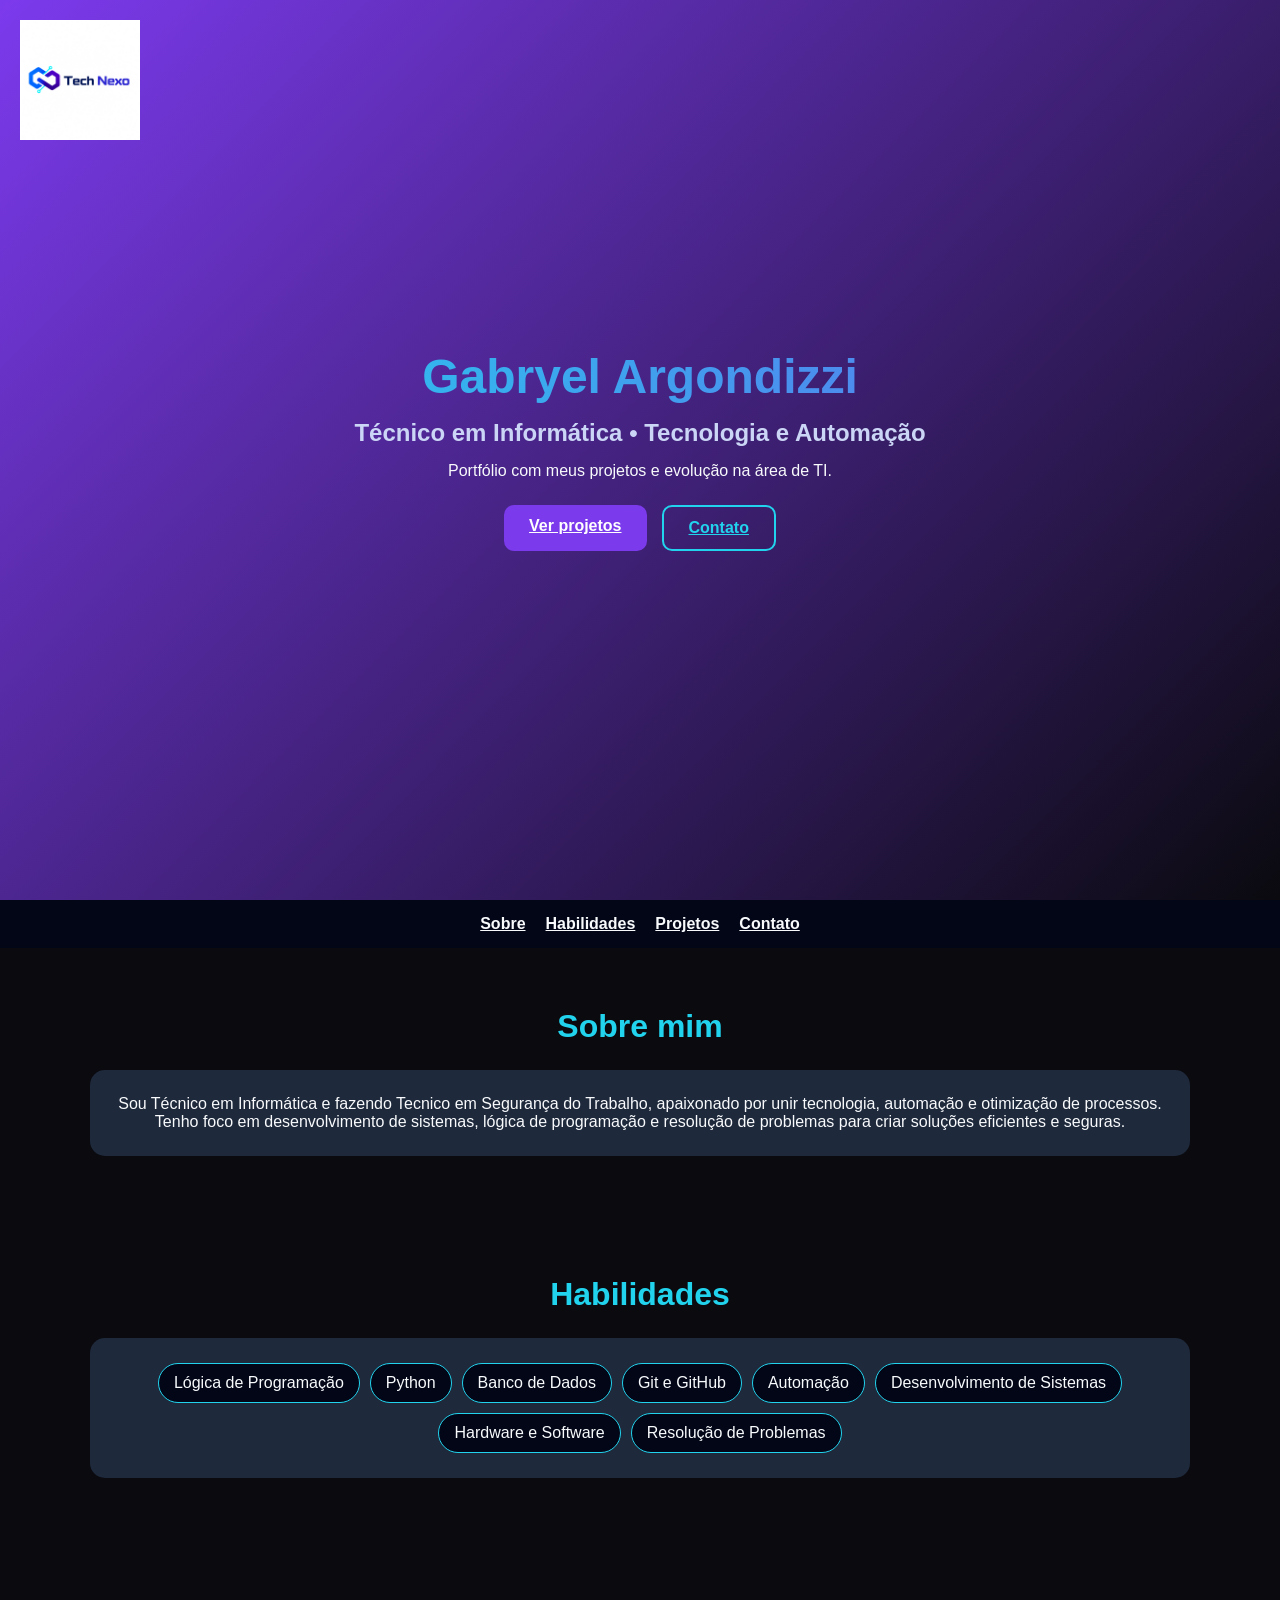
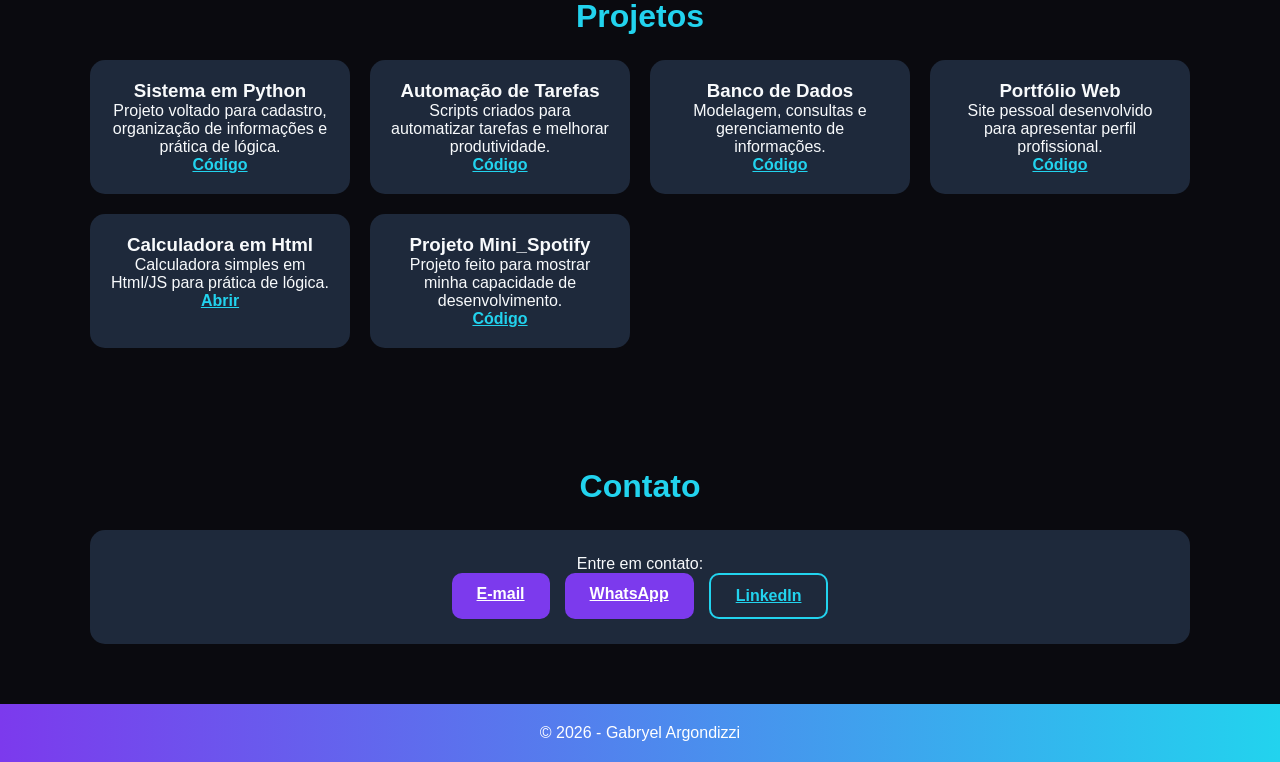
<file: index.html>
<!DOCTYPE html>
<html lang="pt-BR">
<head>
  <meta charset="UTF-8">
  <meta name="viewport" content="width=device-width, initial-scale=1.0">
  <title>Gabryel Argondizzi | Portfólio</title>

  <!-- FAVICON (Ícone no mundinho/aba do navegador) -->
  <link rel="icon" type="image/png" href="Logotipo Tech Nexo.png">

  <link rel="stylesheet" href="style.css">
  <style>
    /* Estilo para fixar a logo no canto superior esquerdo da página */
    .top-left-logo {
      position: absolute;
      top: 20px;
      left: 20px;
      z-index: 100;
    }
    .top-left-logo img {
      width: 120px;
      height: auto;
    }
    header {
      position: relative;
    }
  </style>
</head>
<body>

  <!-- LOGO NO CANTO SUPERIOR ESQUERDO DA PÁGINA -->
  <div class="top-left-logo">
    <img src="Logotipo Tech Nexo.png" alt="Logo Tech Nexo">
  </div>

  <!-- HEADER -->
  <header>
    <div class="container hero">
      <div class="hero-text">
        <h1>Gabryel Argondizzi</h1>
        <h2>Técnico em Informática • Tecnologia e Automação</h2>
        <p>Portfólio com meus projetos e evolução na área de TI.</p>

        <div class="buttons">
          <a href="#projetos" class="btn btn-primary">Ver projetos</a>
          <a href="#contato" class="btn btn-secondary">Contato</a>
        </div>
      </div>
    </div>
  </header>

  <!-- NAV -->
  <nav>
    <div class="container">
      <a href="#sobre">Sobre</a>
      <a href="#habilidades">Habilidades</a>
      <a href="#projetos">Projetos</a>
      <a href="#contato">Contato</a>
    </div>
  </nav>

  <!-- SOBRE -->
  <section id="sobre">
    <div class="container">
      <h2 class="section-title">Sobre mim</h2>
      <div class="card">
        <p>
          Sou Técnico em Informática e fazendo Tecnico em Segurança do Trabalho, apaixonado por unir tecnologia, automação e otimização de processos. Tenho foco em desenvolvimento de sistemas, lógica de programação e resolução de problemas para criar soluções eficientes e seguras.
        </p>
      </div>
    </div>
  </section>

  <!-- HABILIDADES -->
  <section id="habilidades">
    <div class="container">
      <h2 class="section-title">Habilidades</h2>
      <div class="card skills">
        <span>Lógica de Programação</span>
        <span>Python</span>
        <span>Banco de Dados</span>
        <span>Git e GitHub</span>
        <span>Automação</span>
        <span>Desenvolvimento de Sistemas</span>
        <span>Hardware e Software</span>
        <span>Resolução de Problemas</span>
      </div>
    </div>
  </section>

  <!-- PROJETOS -->
  <section id="projetos">
    <div class="container">
      <h2 class="section-title">Projetos</h2>

      <div class="projects-grid">

        <div class="project-card">
          <h3>Sistema em Python</h3>
          <p>Projeto voltado para cadastro, organização de informações e prática de lógica.</p>
          <div class="project-links">
            <a href="sistema-python.html">Código</a>
          </div>
        </div>

        <div class="project-card">
          <h3>Automação de Tarefas</h3>
          <p>Scripts criados para automatizar tarefas e melhorar produtividade.</p>
          <div class="project-links">
            <a href="automacao.html">Código</a>
          </div>
        </div>

        <div class="project-card">
          <h3>Banco de Dados</h3>
          <p>Modelagem, consultas e gerenciamento de informações.</p>
          <div class="project-links">
            <a href="banco-dados.html">Código</a>
          </div>
        </div>

        <div class="project-card">
          <h3>Portfólio Web</h3>
          <p>Site pessoal desenvolvido para apresentar perfil profissional.</p>
          <div class="project-links">
            <a href="#">Código</a>
          </div>
        </div>

        <div class="project-card">
          <h3>Calculadora em Html</h3>
          <p>Calculadora simples em Html/JS para prática de lógica.</p>
          <div class="project-links">
            <a href="calculadora.html">Abrir</a>
          </div>
        </div>

        <div class="project-card">
          <h3>Projeto Mini_Spotify</h3>
          <p>Projeto feito para mostrar minha capacidade de desenvolvimento.</p>
          <div class="project-links">
            <a href="https://hjzqm7ypyw-stack.github.io/spotify-web/" target="_blank" rel="noopener">Código</a>
          </div>
        </div>

      </div>
    </div>
  </section>

  <!-- CONTATO -->
  <section id="contato">
    <div class="container">
      <h2 class="section-title">Contato</h2>
      <div class="card contact-box">
        <p>Entre em contato:</p>
        <div class="contact-links">
          <a class="btn btn-primary" href="mailto:technexo.tec@gmail.com">E-mail</a>
          <a class="btn btn-primary" href="https://wa.me/5534998959010" target="_blank" rel="noopener">WhatsApp</a>
          <a class="btn btn-secondary" href="https://www.linkedin.com/in/gabryel-pontes-07122002g" target="_blank" rel="noopener">LinkedIn</a>
        </div>
      </div>
    </div>
  </section>

  <!-- FOOTER -->
  <footer>
    <p>© 2026 - Gabryel Argondizzi</p>
  </footer>

</body>
</html>
</file>
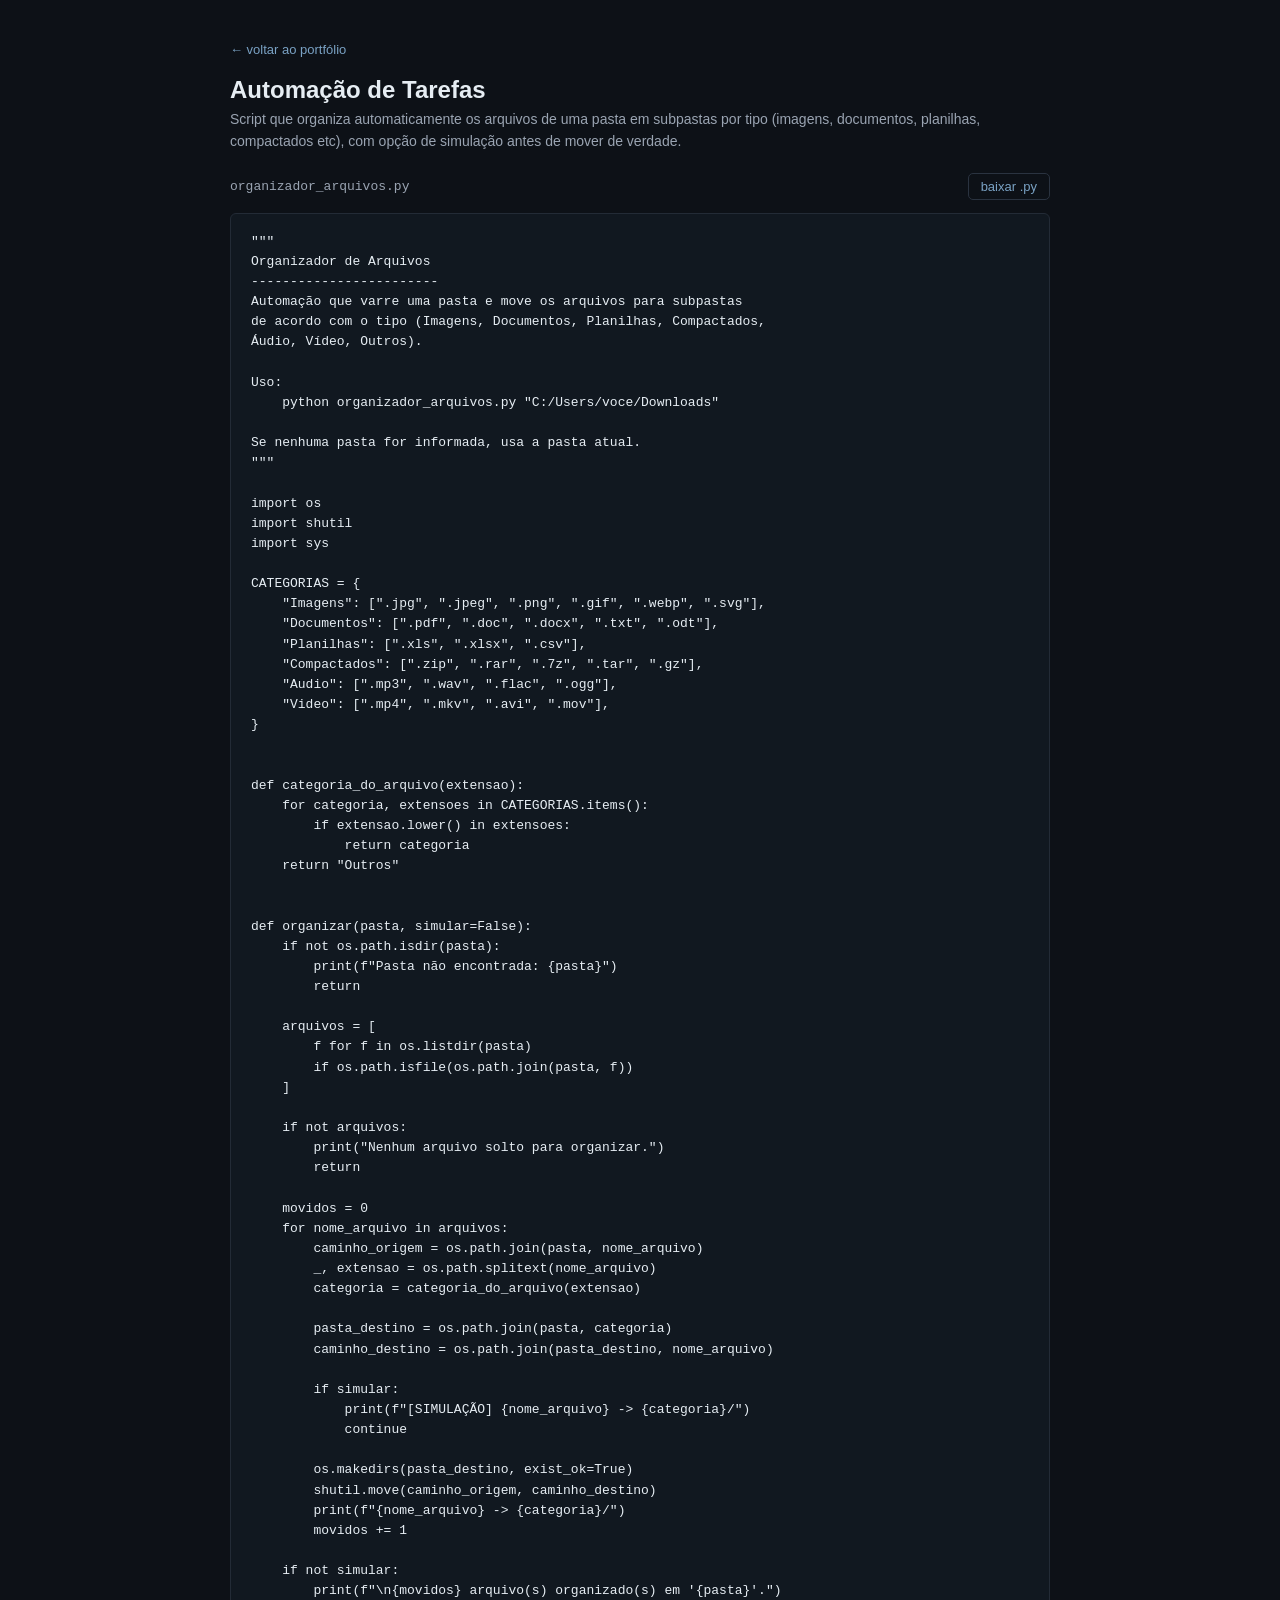
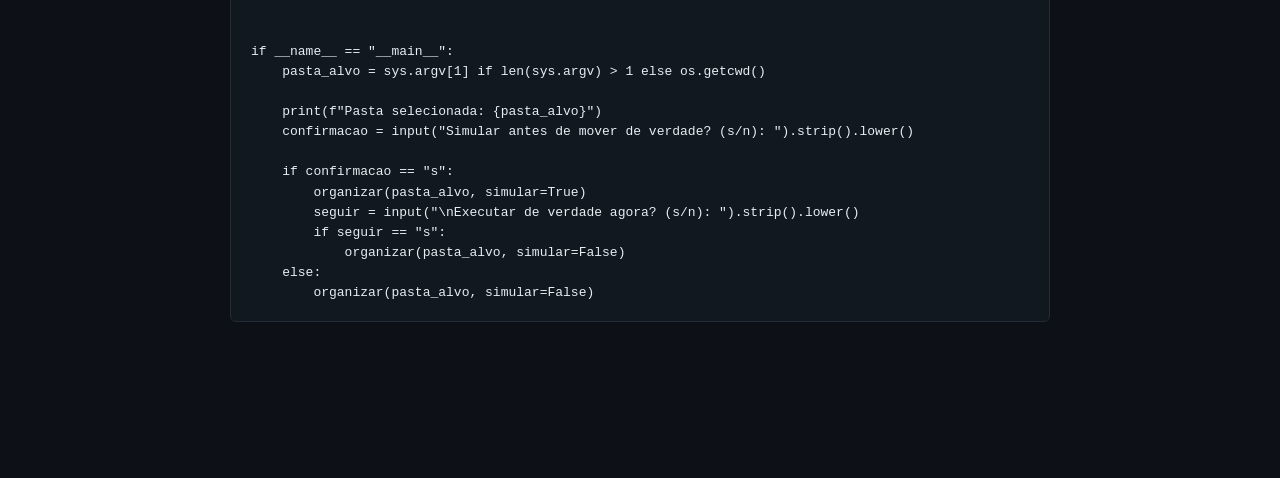
<file: automacao.html>
<!DOCTYPE html>
<html lang="pt-BR">
<head>
<meta charset="UTF-8">
<title>Automação de Tarefas | Gabryel Argondizzi</title>
<meta name="viewport" content="width=device-width, initial-scale=1.0">
<style>
  *{box-sizing:border-box;}
  body{
    margin:0;
    background:#0d1117;
    color:#e6edf3;
    font-family:-apple-system,Segoe UI,Roboto,Arial,sans-serif;
    padding:40px 20px 60px;
  }
  .wrap{
    max-width:820px;
    margin:0 auto;
  }
  a.back{
    color:#7aa2c4;
    text-decoration:none;
    font-size:13px;
  }
  a.back:hover{ color:#e6edf3; }
  h1{
    font-size:24px;
    margin:18px 0 4px;
  }
  p.desc{
    color:#9aa4b2;
    font-size:14px;
    margin:0 0 20px;
    line-height:1.6;
  }
  .toolbar{
    display:flex;
    justify-content:space-between;
    align-items:center;
    margin-bottom:8px;
  }
  .filename{
    font-family:'Courier New',monospace;
    font-size:13px;
    color:#9aa4b2;
  }
  a.download{
    font-size:13px;
    color:#7aa2c4;
    text-decoration:none;
    border:1px solid #2a3340;
    padding:5px 12px;
    border-radius:5px;
  }
  a.download:hover{ background:#161c24; }
  pre{
    background:#111820;
    border:1px solid #232b36;
    border-radius:6px;
    padding:18px 20px;
    overflow-x:auto;
    font-size:13px;
    line-height:1.55;
  }
  code{
    font-family:'Courier New',Consolas,monospace;
    white-space:pre;
  }
</style>
</head>
<body>
<div class="wrap">
  <a class="back" href="index.html">&larr; voltar ao portfólio</a>
  <h1>Automação de Tarefas</h1>
  <p class="desc">Script que organiza automaticamente os arquivos de uma pasta em subpastas por tipo (imagens, documentos, planilhas, compactados etc), com opção de simulação antes de mover de verdade.</p>
  <div class="toolbar">
    <span class="filename">organizador_arquivos.py</span>
    <a class="download" href="organizador_arquivos.py" download>baixar .py</a>
  </div>
  <pre><code>&quot;&quot;&quot;
Organizador de Arquivos
------------------------
Automação que varre uma pasta e move os arquivos para subpastas
de acordo com o tipo (Imagens, Documentos, Planilhas, Compactados,
Áudio, Vídeo, Outros).

Uso:
    python organizador_arquivos.py &quot;C:/Users/voce/Downloads&quot;

Se nenhuma pasta for informada, usa a pasta atual.
&quot;&quot;&quot;

import os
import shutil
import sys

CATEGORIAS = {
    &quot;Imagens&quot;: [&quot;.jpg&quot;, &quot;.jpeg&quot;, &quot;.png&quot;, &quot;.gif&quot;, &quot;.webp&quot;, &quot;.svg&quot;],
    &quot;Documentos&quot;: [&quot;.pdf&quot;, &quot;.doc&quot;, &quot;.docx&quot;, &quot;.txt&quot;, &quot;.odt&quot;],
    &quot;Planilhas&quot;: [&quot;.xls&quot;, &quot;.xlsx&quot;, &quot;.csv&quot;],
    &quot;Compactados&quot;: [&quot;.zip&quot;, &quot;.rar&quot;, &quot;.7z&quot;, &quot;.tar&quot;, &quot;.gz&quot;],
    &quot;Audio&quot;: [&quot;.mp3&quot;, &quot;.wav&quot;, &quot;.flac&quot;, &quot;.ogg&quot;],
    &quot;Video&quot;: [&quot;.mp4&quot;, &quot;.mkv&quot;, &quot;.avi&quot;, &quot;.mov&quot;],
}


def categoria_do_arquivo(extensao):
    for categoria, extensoes in CATEGORIAS.items():
        if extensao.lower() in extensoes:
            return categoria
    return &quot;Outros&quot;


def organizar(pasta, simular=False):
    if not os.path.isdir(pasta):
        print(f&quot;Pasta não encontrada: {pasta}&quot;)
        return

    arquivos = [
        f for f in os.listdir(pasta)
        if os.path.isfile(os.path.join(pasta, f))
    ]

    if not arquivos:
        print(&quot;Nenhum arquivo solto para organizar.&quot;)
        return

    movidos = 0
    for nome_arquivo in arquivos:
        caminho_origem = os.path.join(pasta, nome_arquivo)
        _, extensao = os.path.splitext(nome_arquivo)
        categoria = categoria_do_arquivo(extensao)

        pasta_destino = os.path.join(pasta, categoria)
        caminho_destino = os.path.join(pasta_destino, nome_arquivo)

        if simular:
            print(f&quot;[SIMULAÇÃO] {nome_arquivo} -&gt; {categoria}/&quot;)
            continue

        os.makedirs(pasta_destino, exist_ok=True)
        shutil.move(caminho_origem, caminho_destino)
        print(f&quot;{nome_arquivo} -&gt; {categoria}/&quot;)
        movidos += 1

    if not simular:
        print(f&quot;\n{movidos} arquivo(s) organizado(s) em &#x27;{pasta}&#x27;.&quot;)


if __name__ == &quot;__main__&quot;:
    pasta_alvo = sys.argv[1] if len(sys.argv) &gt; 1 else os.getcwd()

    print(f&quot;Pasta selecionada: {pasta_alvo}&quot;)
    confirmacao = input(&quot;Simular antes de mover de verdade? (s/n): &quot;).strip().lower()

    if confirmacao == &quot;s&quot;:
        organizar(pasta_alvo, simular=True)
        seguir = input(&quot;\nExecutar de verdade agora? (s/n): &quot;).strip().lower()
        if seguir == &quot;s&quot;:
            organizar(pasta_alvo, simular=False)
    else:
        organizar(pasta_alvo, simular=False)
</code></pre>
</div>
</body>
</html>
</file>
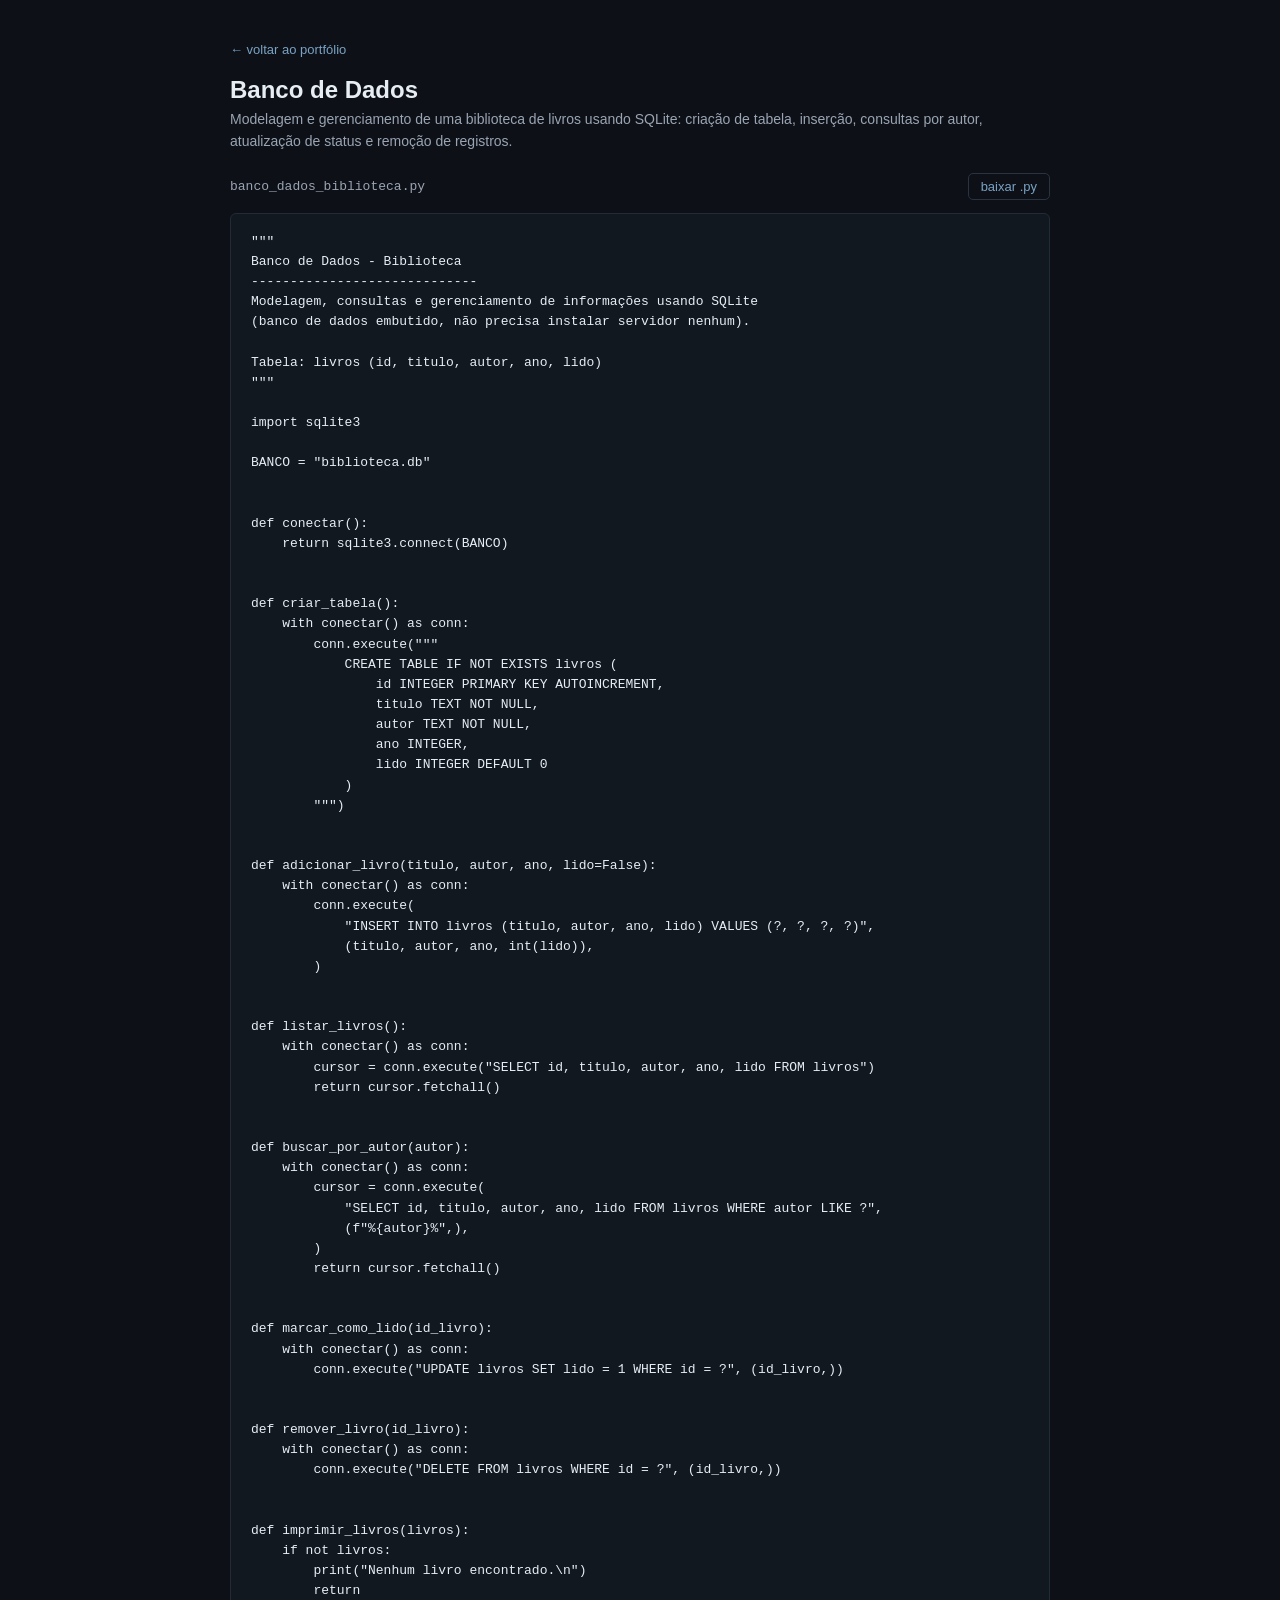
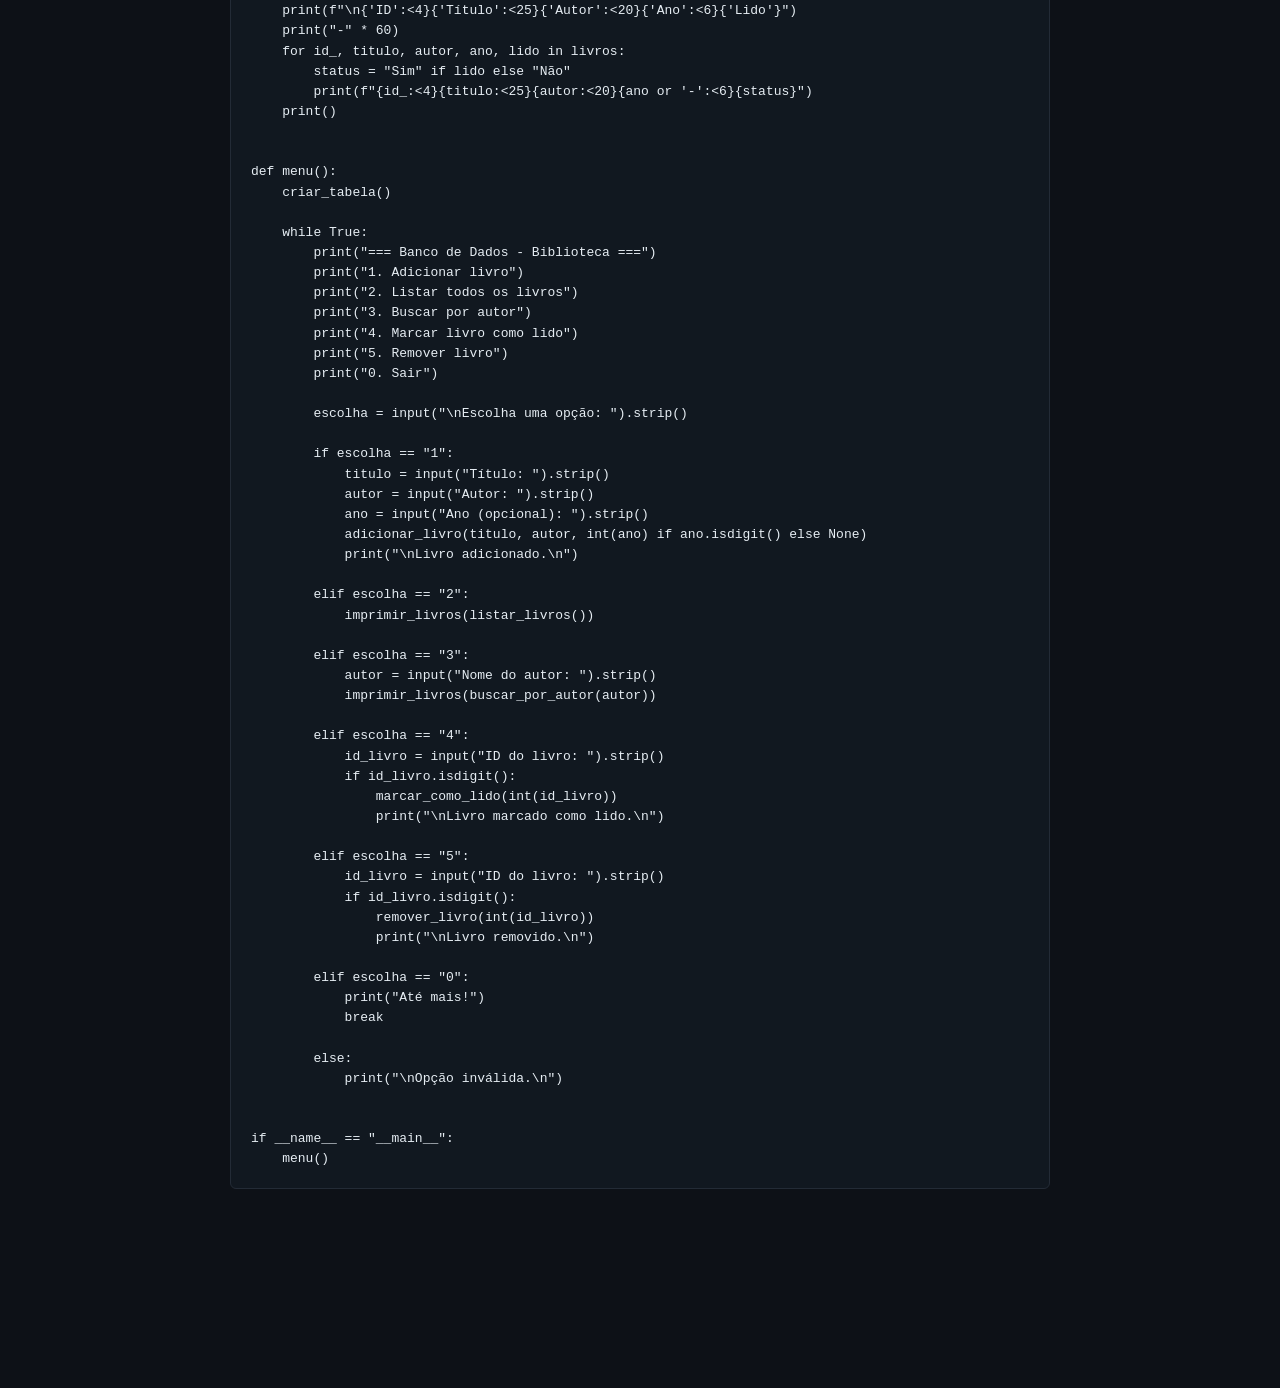
<file: banco-dados.html>
<!DOCTYPE html>
<html lang="pt-BR">
<head>
<meta charset="UTF-8">
<title>Banco de Dados | Gabryel Argondizzi</title>
<meta name="viewport" content="width=device-width, initial-scale=1.0">
<style>
  *{box-sizing:border-box;}
  body{
    margin:0;
    background:#0d1117;
    color:#e6edf3;
    font-family:-apple-system,Segoe UI,Roboto,Arial,sans-serif;
    padding:40px 20px 60px;
  }
  .wrap{
    max-width:820px;
    margin:0 auto;
  }
  a.back{
    color:#7aa2c4;
    text-decoration:none;
    font-size:13px;
  }
  a.back:hover{ color:#e6edf3; }
  h1{
    font-size:24px;
    margin:18px 0 4px;
  }
  p.desc{
    color:#9aa4b2;
    font-size:14px;
    margin:0 0 20px;
    line-height:1.6;
  }
  .toolbar{
    display:flex;
    justify-content:space-between;
    align-items:center;
    margin-bottom:8px;
  }
  .filename{
    font-family:'Courier New',monospace;
    font-size:13px;
    color:#9aa4b2;
  }
  a.download{
    font-size:13px;
    color:#7aa2c4;
    text-decoration:none;
    border:1px solid #2a3340;
    padding:5px 12px;
    border-radius:5px;
  }
  a.download:hover{ background:#161c24; }
  pre{
    background:#111820;
    border:1px solid #232b36;
    border-radius:6px;
    padding:18px 20px;
    overflow-x:auto;
    font-size:13px;
    line-height:1.55;
  }
  code{
    font-family:'Courier New',Consolas,monospace;
    white-space:pre;
  }
</style>
</head>
<body>
<div class="wrap">
  <a class="back" href="index.html">&larr; voltar ao portfólio</a>
  <h1>Banco de Dados</h1>
  <p class="desc">Modelagem e gerenciamento de uma biblioteca de livros usando SQLite: criação de tabela, inserção, consultas por autor, atualização de status e remoção de registros.</p>
  <div class="toolbar">
    <span class="filename">banco_dados_biblioteca.py</span>
    <a class="download" href="banco_dados_biblioteca.py" download>baixar .py</a>
  </div>
  <pre><code>&quot;&quot;&quot;
Banco de Dados - Biblioteca
-----------------------------
Modelagem, consultas e gerenciamento de informações usando SQLite
(banco de dados embutido, não precisa instalar servidor nenhum).

Tabela: livros (id, titulo, autor, ano, lido)
&quot;&quot;&quot;

import sqlite3

BANCO = &quot;biblioteca.db&quot;


def conectar():
    return sqlite3.connect(BANCO)


def criar_tabela():
    with conectar() as conn:
        conn.execute(&quot;&quot;&quot;
            CREATE TABLE IF NOT EXISTS livros (
                id INTEGER PRIMARY KEY AUTOINCREMENT,
                titulo TEXT NOT NULL,
                autor TEXT NOT NULL,
                ano INTEGER,
                lido INTEGER DEFAULT 0
            )
        &quot;&quot;&quot;)


def adicionar_livro(titulo, autor, ano, lido=False):
    with conectar() as conn:
        conn.execute(
            &quot;INSERT INTO livros (titulo, autor, ano, lido) VALUES (?, ?, ?, ?)&quot;,
            (titulo, autor, ano, int(lido)),
        )


def listar_livros():
    with conectar() as conn:
        cursor = conn.execute(&quot;SELECT id, titulo, autor, ano, lido FROM livros&quot;)
        return cursor.fetchall()


def buscar_por_autor(autor):
    with conectar() as conn:
        cursor = conn.execute(
            &quot;SELECT id, titulo, autor, ano, lido FROM livros WHERE autor LIKE ?&quot;,
            (f&quot;%{autor}%&quot;,),
        )
        return cursor.fetchall()


def marcar_como_lido(id_livro):
    with conectar() as conn:
        conn.execute(&quot;UPDATE livros SET lido = 1 WHERE id = ?&quot;, (id_livro,))


def remover_livro(id_livro):
    with conectar() as conn:
        conn.execute(&quot;DELETE FROM livros WHERE id = ?&quot;, (id_livro,))


def imprimir_livros(livros):
    if not livros:
        print(&quot;Nenhum livro encontrado.\n&quot;)
        return
    print(f&quot;\n{&#x27;ID&#x27;:&lt;4}{&#x27;Título&#x27;:&lt;25}{&#x27;Autor&#x27;:&lt;20}{&#x27;Ano&#x27;:&lt;6}{&#x27;Lido&#x27;}&quot;)
    print(&quot;-&quot; * 60)
    for id_, titulo, autor, ano, lido in livros:
        status = &quot;Sim&quot; if lido else &quot;Não&quot;
        print(f&quot;{id_:&lt;4}{titulo:&lt;25}{autor:&lt;20}{ano or &#x27;-&#x27;:&lt;6}{status}&quot;)
    print()


def menu():
    criar_tabela()

    while True:
        print(&quot;=== Banco de Dados - Biblioteca ===&quot;)
        print(&quot;1. Adicionar livro&quot;)
        print(&quot;2. Listar todos os livros&quot;)
        print(&quot;3. Buscar por autor&quot;)
        print(&quot;4. Marcar livro como lido&quot;)
        print(&quot;5. Remover livro&quot;)
        print(&quot;0. Sair&quot;)

        escolha = input(&quot;\nEscolha uma opção: &quot;).strip()

        if escolha == &quot;1&quot;:
            titulo = input(&quot;Título: &quot;).strip()
            autor = input(&quot;Autor: &quot;).strip()
            ano = input(&quot;Ano (opcional): &quot;).strip()
            adicionar_livro(titulo, autor, int(ano) if ano.isdigit() else None)
            print(&quot;\nLivro adicionado.\n&quot;)

        elif escolha == &quot;2&quot;:
            imprimir_livros(listar_livros())

        elif escolha == &quot;3&quot;:
            autor = input(&quot;Nome do autor: &quot;).strip()
            imprimir_livros(buscar_por_autor(autor))

        elif escolha == &quot;4&quot;:
            id_livro = input(&quot;ID do livro: &quot;).strip()
            if id_livro.isdigit():
                marcar_como_lido(int(id_livro))
                print(&quot;\nLivro marcado como lido.\n&quot;)

        elif escolha == &quot;5&quot;:
            id_livro = input(&quot;ID do livro: &quot;).strip()
            if id_livro.isdigit():
                remover_livro(int(id_livro))
                print(&quot;\nLivro removido.\n&quot;)

        elif escolha == &quot;0&quot;:
            print(&quot;Até mais!&quot;)
            break

        else:
            print(&quot;\nOpção inválida.\n&quot;)


if __name__ == &quot;__main__&quot;:
    menu()
</code></pre>
</div>
</body>
</html>
</file>
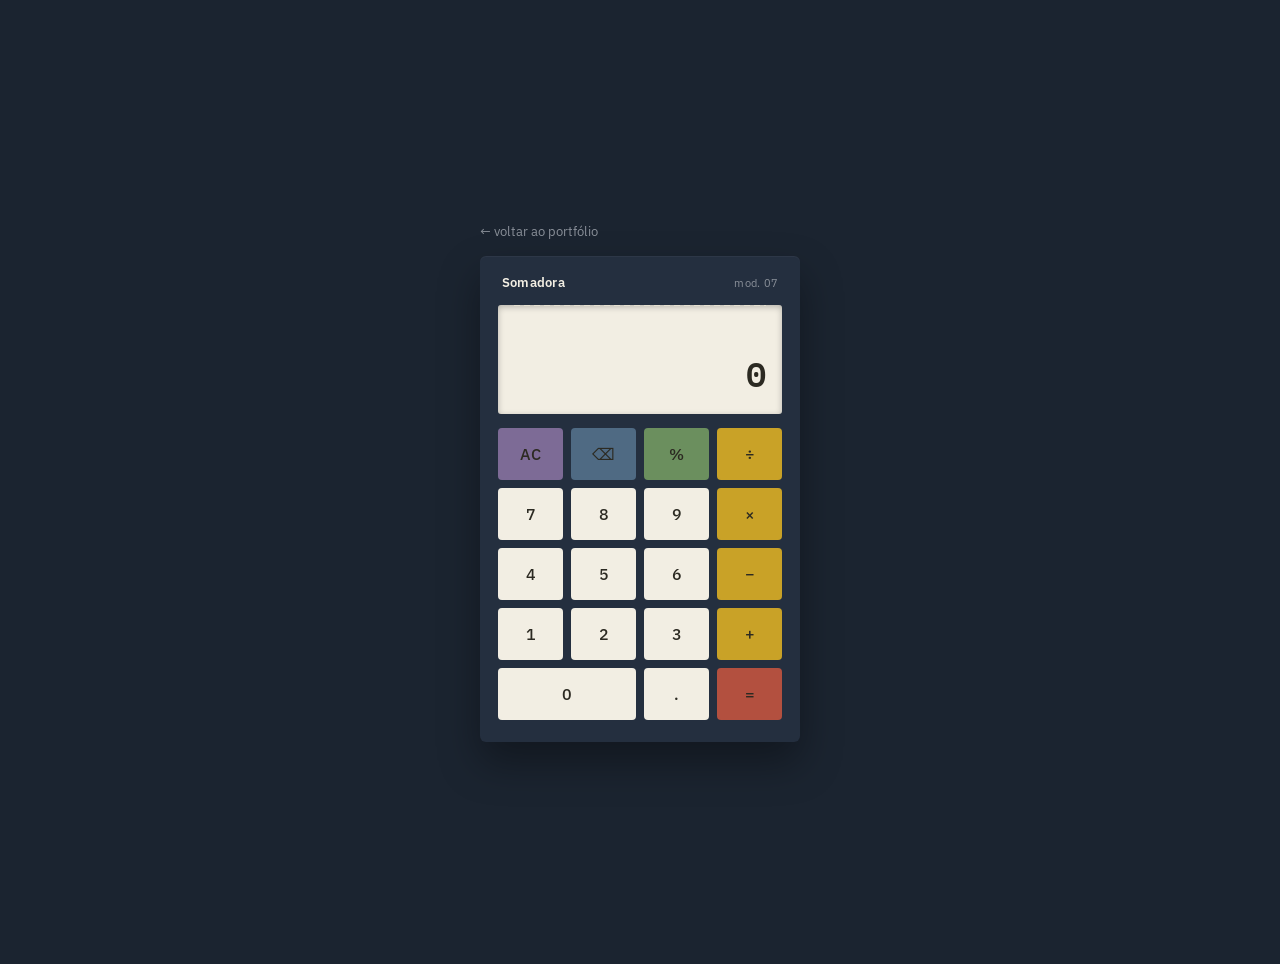
<file: calculadora.html>
<!DOCTYPE html>
<html lang="pt-BR">
<head>
<meta charset="UTF-8">
<title>Calculadora | Gabryel Argondizzi</title>
<meta name="viewport" content="width=device-width, initial-scale=1.0">
<link rel="preconnect" href="https://fonts.googleapis.com">
<link href="https://fonts.googleapis.com/css2?family=IBM+Plex+Mono:wght@400;500;600&family=IBM+Plex+Sans:wght@500;600&display=swap" rel="stylesheet">
<style>
  :root{
    --ink:#1b2430;
    --ink-2:#242f3f;
    --paper:#f2eee3;
    --paper-dim:#e4dfcf;
    --ochre:#c9a227;
    --ochre-dark:#8f7118;
    --rust:#b3503f;
    --rust-dark:#7d3527;
    --slate:#4f6a83;
    --sage:#6b8f5e;
    --plum:#7d6b96;
    --text-on-paper:#2c2a22;
    --text-dim:#8a9099;
  }
  *{box-sizing:border-box;}
  html,body{
    margin:0;
    min-height:100vh;
    background:var(--ink);
    display:flex;
    flex-direction:column;
    align-items:center;
    justify-content:center;
    font-family:'IBM Plex Sans',sans-serif;
    padding:32px 16px;
  }
  .back{
    color:var(--text-dim);
    text-decoration:none;
    font-size:13px;
    margin-bottom:16px;
    width:320px;
    display:block;
  }
  .back:hover{ color:var(--paper); }
  .machine{
    width:320px;
    background:var(--ink-2);
    border-radius:6px;
    padding:18px 18px 22px;
    box-shadow: 0 1px 0 rgba(255,255,255,0.04) inset, 0 20px 40px rgba(0,0,0,0.35);
  }
  .brand{
    display:flex;
    justify-content:space-between;
    align-items:baseline;
    padding:0 4px 14px;
    color:var(--text-dim);
    font-size:11px;
    letter-spacing:0.02em;
  }
  .brand b{
    color:var(--paper);
    font-weight:600;
    font-size:13px;
  }
  .tape{
    background:var(--paper);
    border-radius:3px;
    padding:16px 16px 14px;
    position:relative;
    box-shadow: 0 2px 6px rgba(0,0,0,0.25) inset;
  }
  .tape::before{
    content:"";
    position:absolute;
    top:0; left:16px; right:16px;
    height:1px;
    background: repeating-linear-gradient(90deg, var(--paper-dim) 0 6px, transparent 6px 10px);
  }
  .history{
    font-family:'IBM Plex Mono',monospace;
    font-size:12.5px;
    color:#8f8a76;
    min-height:20px;
    text-align:right;
    letter-spacing:0.01em;
    white-space:nowrap;
    overflow:hidden;
    text-overflow:ellipsis;
  }
  .current{
    font-family:'IBM Plex Mono',monospace;
    font-weight:600;
    font-size:34px;
    color:var(--text-on-paper);
    text-align:right;
    margin-top:6px;
    white-space:nowrap;
    overflow:hidden;
    text-overflow:clip;
    direction:rtl;
  }
  .keys{
    margin-top:14px;
    display:grid;
    grid-template-columns:repeat(4,1fr);
    gap:8px;
  }
  button.key{
    border:none;
    font-family:'IBM Plex Sans',sans-serif;
    font-weight:500;
    font-size:16px;
    height:52px;
    border-radius:4px;
    cursor:pointer;
    transition:transform 0.06s ease;
    color:var(--text-on-paper);
  }
  button.key:active{
    transform:scale(0.94);
  }
  .num{
    background:var(--paper);
  }
  .num:hover{ background:#fbf8f0; }
  .op{
    background:var(--ochre);
    color:#3a2e07;
    border-radius:50%;
    font-size:17px;
  }
  .op:hover{ background:#d6ac2c; }
  .fn{
    background:transparent;
    color:var(--text-dim);
    font-size:14px;
    border:1px solid #3a4552;
  }
  .fn:hover{ color:var(--paper); border-color:#57657a; }
  .erase{
    background:var(--slate);
    color:#e8eff5;
    border:none;
    font-size:15px;
  }
  .erase:hover{ background:#5d7c99; }
  .percent{
    background:var(--sage);
    color:#eef4e9;
    border:none;
  }
  .percent:hover{ background:#7c9d6d; }
  .clear{
    background:var(--plum);
    color:#f1eef6;
    border:none;
  }
  .clear:hover{ background:#8c78ab; }
  .zero{
    grid-column:span 2;
  }
  .eq{
    background:var(--rust);
    color:#fbe9e4;
  }
  .eq:hover{ background:#c25a47; }
</style>
</head>
<body>

<a class="back" href="index.html">&larr; voltar ao portfólio</a>

<div class="machine">
  <div class="brand"><b>Somadora</b><span>mod. 07</span></div>
  <div class="tape">
    <div class="history" id="history">&nbsp;</div>
    <div class="current" id="display">0</div>
  </div>
  <div class="keys">
    <button class="key fn clear" data-action="clear">AC</button>
    <button class="key fn erase" data-action="back">⌫</button>
    <button class="key fn percent" data-action="percent">%</button>
    <button class="key op" data-op="÷">÷</button>

    <button class="key num" data-num="7">7</button>
    <button class="key num" data-num="8">8</button>
    <button class="key num" data-num="9">9</button>
    <button class="key op" data-op="×">×</button>

    <button class="key num" data-num="4">4</button>
    <button class="key num" data-num="5">5</button>
    <button class="key num" data-num="6">6</button>
    <button class="key op" data-op="−">−</button>

    <button class="key num" data-num="1">1</button>
    <button class="key num" data-num="2">2</button>
    <button class="key num" data-num="3">3</button>
    <button class="key op" data-op="+">+</button>

    <button class="key num zero" data-num="0">0</button>
    <button class="key num" data-num=".">.</button>
    <button class="key eq" data-action="equals">=</button>
  </div>
</div>

<script>
  const displayEl = document.getElementById('display');
  const historyEl = document.getElementById('history');

  let current = '0';
  let previous = null;
  let operator = null;
  let startNew = false;

  function fmt(n){
    if (!isFinite(n)) return 'erro';
    let s = n.toString();
    if (s.length > 12) s = parseFloat(n.toPrecision(10)).toString();
    return s;
  }

  function render(){
    displayEl.textContent = current;
    historyEl.textContent = previous !== null && operator
      ? `${fmt(previous)} ${operator}`
      : '\u00a0';
  }

  function inputNum(d){
    if (startNew){
      current = d === '.' ? '0.' : d;
      startNew = false;
      render();
      return;
    }
    if (d === '.' && current.includes('.')) return;
    if (current === '0' && d !== '.') current = d;
    else current += d;
    render();
  }

  function backspace(){
    if (startNew) return;
    current = current.length > 1 ? current.slice(0,-1) : '0';
    render();
  }

  function clearAll(){
    current = '0';
    previous = null;
    operator = null;
    startNew = false;
    render();
  }

  function percent(){
    current = fmt(parseFloat(current) / 100);
    render();
  }

  function compute(a,b,op){
    switch(op){
      case '+': return a+b;
      case '−': return a-b;
      case '×': return a*b;
      case '÷': return b === 0 ? Infinity : a/b;
    }
  }

  function setOperator(op){
    if (operator && !startNew){
      previous = compute(previous, parseFloat(current), operator);
      current = fmt(previous);
    } else {
      previous = parseFloat(current);
    }
    operator = op;
    startNew = true;
    render();
  }

  function equals(){
    if (operator === null) return;
    const result = compute(previous, parseFloat(current), operator);
    historyEl.textContent = `${fmt(previous)} ${operator} ${current} =`;
    current = fmt(result);
    previous = null;
    operator = null;
    startNew = true;
    displayEl.textContent = current;
  }

  document.querySelectorAll('[data-num]').forEach(btn=>{
    btn.addEventListener('click', ()=> inputNum(btn.dataset.num));
  });
  document.querySelectorAll('[data-op]').forEach(btn=>{
    btn.addEventListener('click', ()=> setOperator(btn.dataset.op));
  });
  document.querySelector('[data-action="clear"]').addEventListener('click', clearAll);
  document.querySelector('[data-action="back"]').addEventListener('click', backspace);
  document.querySelector('[data-action="percent"]').addEventListener('click', percent);
  document.querySelector('[data-action="equals"]').addEventListener('click', equals);

  window.addEventListener('keydown', (e)=>{
    if (e.key >= '0' && e.key <= '9') inputNum(e.key);
    else if (e.key === '.') inputNum('.');
    else if (e.key === '+') setOperator('+');
    else if (e.key === '-') setOperator('−');
    else if (e.key === '*') setOperator('×');
    else if (e.key === '/') { e.preventDefault(); setOperator('÷'); }
    else if (e.key === 'Enter' || e.key === '=') equals();
    else if (e.key === 'Backspace') backspace();
    else if (e.key === 'Escape') clearAll();
    else if (e.key === '%') percent();
  });

  render();
</script>

</body>
</html>
</file>
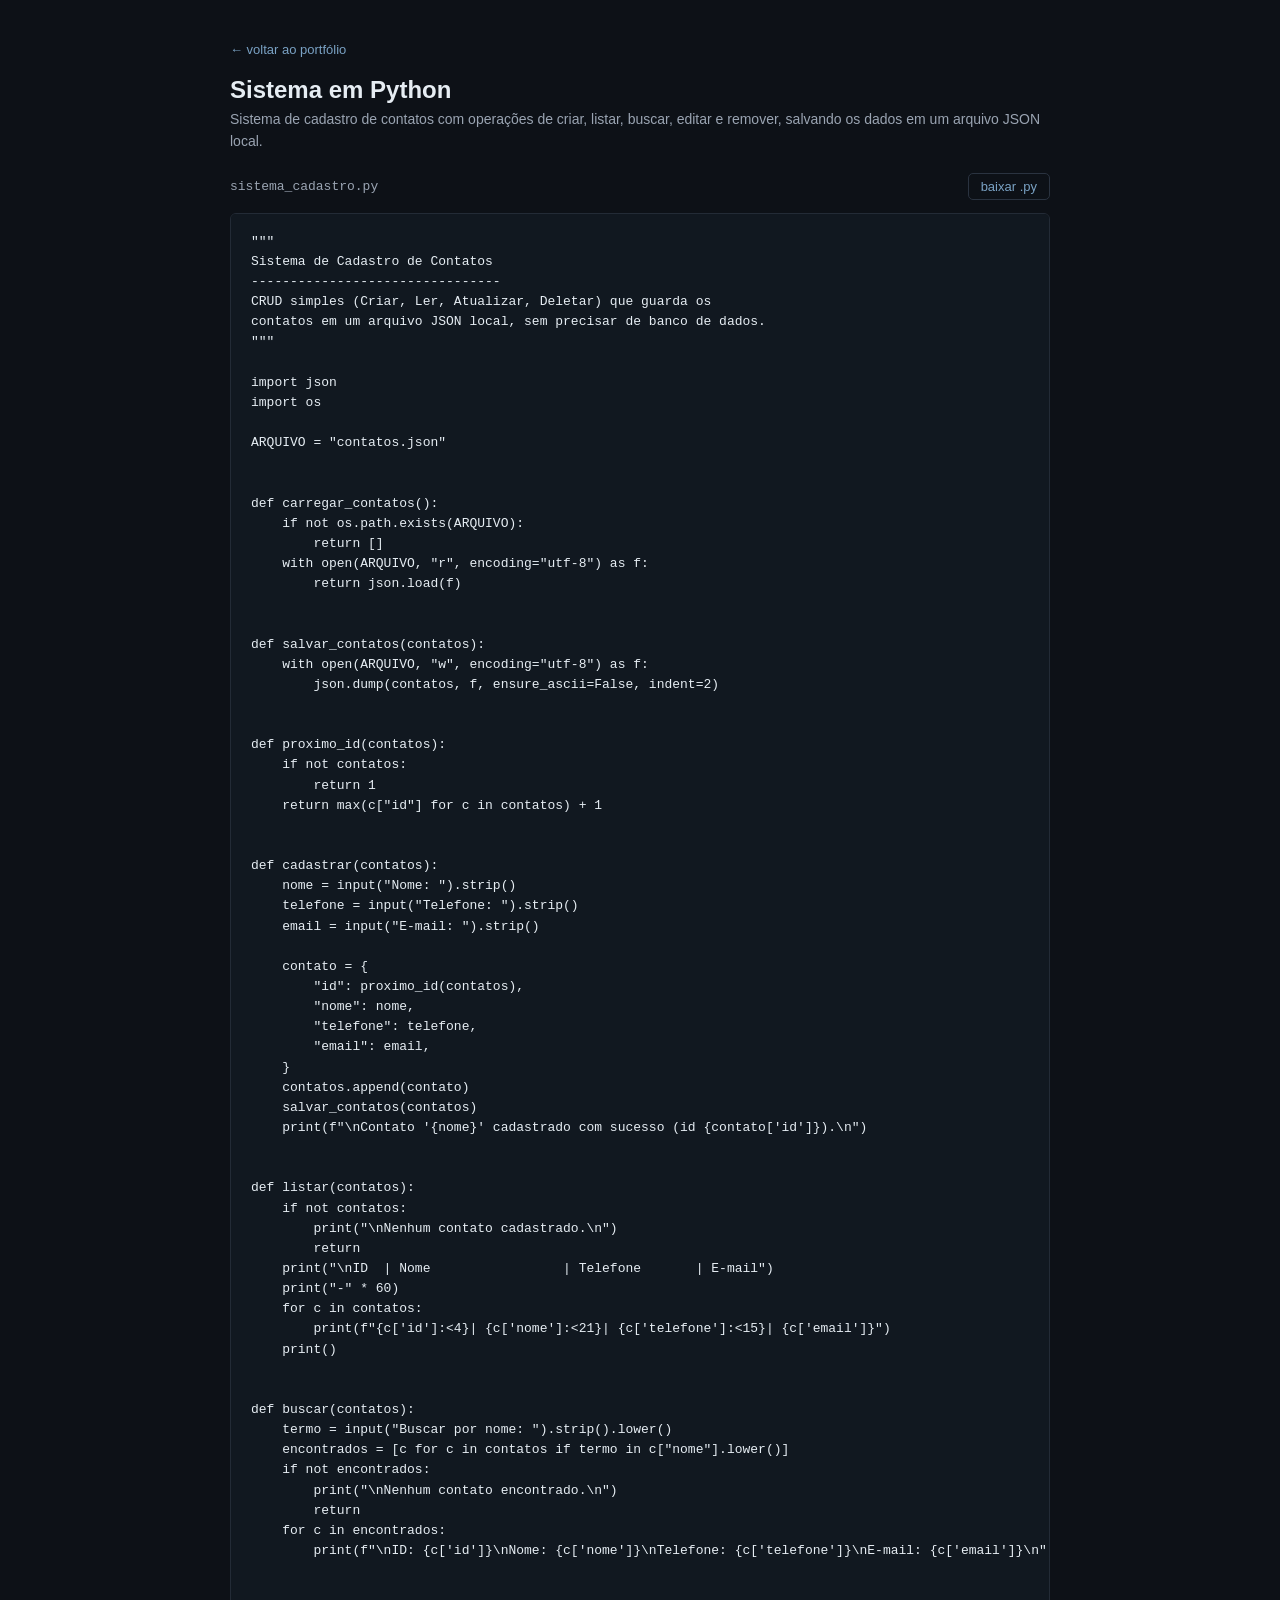
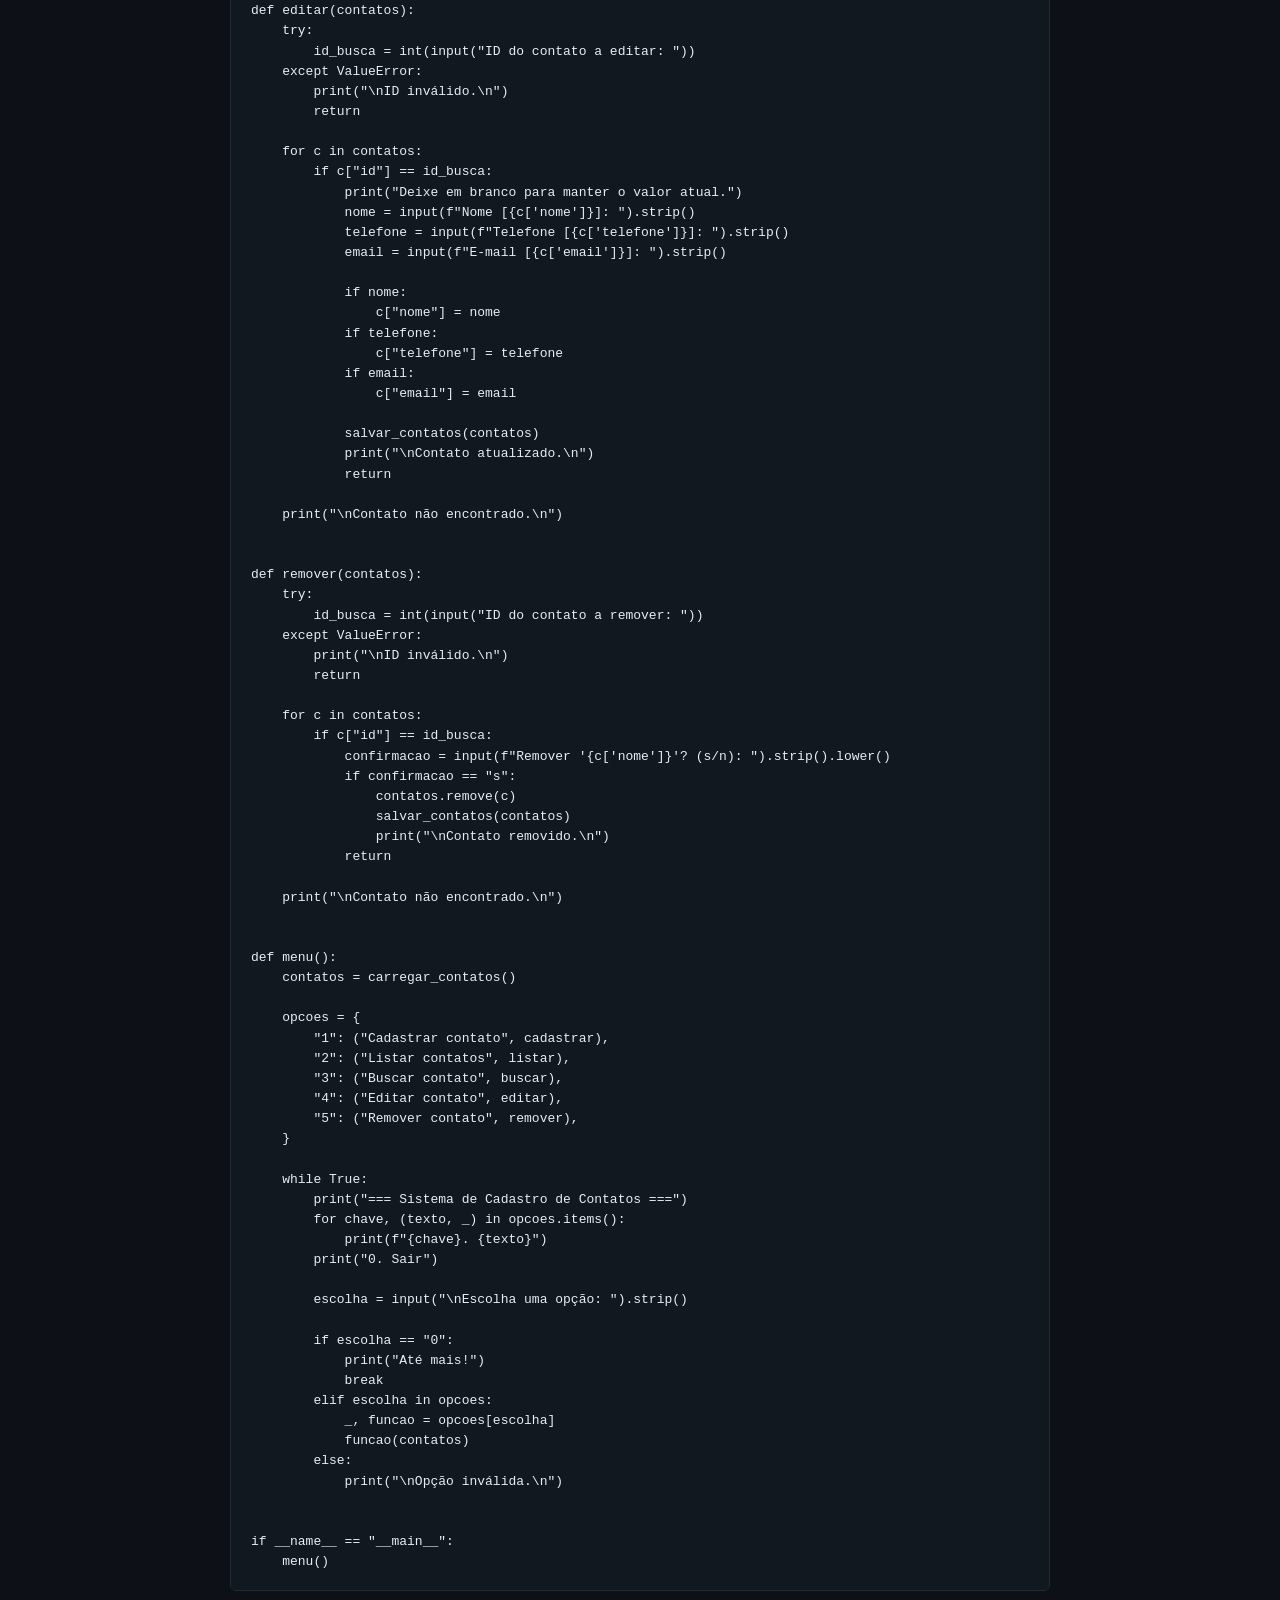
<file: sistema-python.html>
<!DOCTYPE html>
<html lang="pt-BR">
<head>
<meta charset="UTF-8">
<title>Sistema em Python | Gabryel Argondizzi</title>
<meta name="viewport" content="width=device-width, initial-scale=1.0">
<style>
  *{box-sizing:border-box;}
  body{
    margin:0;
    background:#0d1117;
    color:#e6edf3;
    font-family:-apple-system,Segoe UI,Roboto,Arial,sans-serif;
    padding:40px 20px 60px;
  }
  .wrap{
    max-width:820px;
    margin:0 auto;
  }
  a.back{
    color:#7aa2c4;
    text-decoration:none;
    font-size:13px;
  }
  a.back:hover{ color:#e6edf3; }
  h1{
    font-size:24px;
    margin:18px 0 4px;
  }
  p.desc{
    color:#9aa4b2;
    font-size:14px;
    margin:0 0 20px;
    line-height:1.6;
  }
  .toolbar{
    display:flex;
    justify-content:space-between;
    align-items:center;
    margin-bottom:8px;
  }
  .filename{
    font-family:'Courier New',monospace;
    font-size:13px;
    color:#9aa4b2;
  }
  a.download{
    font-size:13px;
    color:#7aa2c4;
    text-decoration:none;
    border:1px solid #2a3340;
    padding:5px 12px;
    border-radius:5px;
  }
  a.download:hover{ background:#161c24; }
  pre{
    background:#111820;
    border:1px solid #232b36;
    border-radius:6px;
    padding:18px 20px;
    overflow-x:auto;
    font-size:13px;
    line-height:1.55;
  }
  code{
    font-family:'Courier New',Consolas,monospace;
    white-space:pre;
  }
</style>
</head>
<body>
<div class="wrap">
  <a class="back" href="index.html">&larr; voltar ao portfólio</a>
  <h1>Sistema em Python</h1>
  <p class="desc">Sistema de cadastro de contatos com operações de criar, listar, buscar, editar e remover, salvando os dados em um arquivo JSON local.</p>
  <div class="toolbar">
    <span class="filename">sistema_cadastro.py</span>
    <a class="download" href="sistema_cadastro.py" download>baixar .py</a>
  </div>
  <pre><code>&quot;&quot;&quot;
Sistema de Cadastro de Contatos
--------------------------------
CRUD simples (Criar, Ler, Atualizar, Deletar) que guarda os
contatos em um arquivo JSON local, sem precisar de banco de dados.
&quot;&quot;&quot;

import json
import os

ARQUIVO = &quot;contatos.json&quot;


def carregar_contatos():
    if not os.path.exists(ARQUIVO):
        return []
    with open(ARQUIVO, &quot;r&quot;, encoding=&quot;utf-8&quot;) as f:
        return json.load(f)


def salvar_contatos(contatos):
    with open(ARQUIVO, &quot;w&quot;, encoding=&quot;utf-8&quot;) as f:
        json.dump(contatos, f, ensure_ascii=False, indent=2)


def proximo_id(contatos):
    if not contatos:
        return 1
    return max(c[&quot;id&quot;] for c in contatos) + 1


def cadastrar(contatos):
    nome = input(&quot;Nome: &quot;).strip()
    telefone = input(&quot;Telefone: &quot;).strip()
    email = input(&quot;E-mail: &quot;).strip()

    contato = {
        &quot;id&quot;: proximo_id(contatos),
        &quot;nome&quot;: nome,
        &quot;telefone&quot;: telefone,
        &quot;email&quot;: email,
    }
    contatos.append(contato)
    salvar_contatos(contatos)
    print(f&quot;\nContato &#x27;{nome}&#x27; cadastrado com sucesso (id {contato[&#x27;id&#x27;]}).\n&quot;)


def listar(contatos):
    if not contatos:
        print(&quot;\nNenhum contato cadastrado.\n&quot;)
        return
    print(&quot;\nID  | Nome                 | Telefone       | E-mail&quot;)
    print(&quot;-&quot; * 60)
    for c in contatos:
        print(f&quot;{c[&#x27;id&#x27;]:&lt;4}| {c[&#x27;nome&#x27;]:&lt;21}| {c[&#x27;telefone&#x27;]:&lt;15}| {c[&#x27;email&#x27;]}&quot;)
    print()


def buscar(contatos):
    termo = input(&quot;Buscar por nome: &quot;).strip().lower()
    encontrados = [c for c in contatos if termo in c[&quot;nome&quot;].lower()]
    if not encontrados:
        print(&quot;\nNenhum contato encontrado.\n&quot;)
        return
    for c in encontrados:
        print(f&quot;\nID: {c[&#x27;id&#x27;]}\nNome: {c[&#x27;nome&#x27;]}\nTelefone: {c[&#x27;telefone&#x27;]}\nE-mail: {c[&#x27;email&#x27;]}\n&quot;)


def editar(contatos):
    try:
        id_busca = int(input(&quot;ID do contato a editar: &quot;))
    except ValueError:
        print(&quot;\nID inválido.\n&quot;)
        return

    for c in contatos:
        if c[&quot;id&quot;] == id_busca:
            print(&quot;Deixe em branco para manter o valor atual.&quot;)
            nome = input(f&quot;Nome [{c[&#x27;nome&#x27;]}]: &quot;).strip()
            telefone = input(f&quot;Telefone [{c[&#x27;telefone&#x27;]}]: &quot;).strip()
            email = input(f&quot;E-mail [{c[&#x27;email&#x27;]}]: &quot;).strip()

            if nome:
                c[&quot;nome&quot;] = nome
            if telefone:
                c[&quot;telefone&quot;] = telefone
            if email:
                c[&quot;email&quot;] = email

            salvar_contatos(contatos)
            print(&quot;\nContato atualizado.\n&quot;)
            return

    print(&quot;\nContato não encontrado.\n&quot;)


def remover(contatos):
    try:
        id_busca = int(input(&quot;ID do contato a remover: &quot;))
    except ValueError:
        print(&quot;\nID inválido.\n&quot;)
        return

    for c in contatos:
        if c[&quot;id&quot;] == id_busca:
            confirmacao = input(f&quot;Remover &#x27;{c[&#x27;nome&#x27;]}&#x27;? (s/n): &quot;).strip().lower()
            if confirmacao == &quot;s&quot;:
                contatos.remove(c)
                salvar_contatos(contatos)
                print(&quot;\nContato removido.\n&quot;)
            return

    print(&quot;\nContato não encontrado.\n&quot;)


def menu():
    contatos = carregar_contatos()

    opcoes = {
        &quot;1&quot;: (&quot;Cadastrar contato&quot;, cadastrar),
        &quot;2&quot;: (&quot;Listar contatos&quot;, listar),
        &quot;3&quot;: (&quot;Buscar contato&quot;, buscar),
        &quot;4&quot;: (&quot;Editar contato&quot;, editar),
        &quot;5&quot;: (&quot;Remover contato&quot;, remover),
    }

    while True:
        print(&quot;=== Sistema de Cadastro de Contatos ===&quot;)
        for chave, (texto, _) in opcoes.items():
            print(f&quot;{chave}. {texto}&quot;)
        print(&quot;0. Sair&quot;)

        escolha = input(&quot;\nEscolha uma opção: &quot;).strip()

        if escolha == &quot;0&quot;:
            print(&quot;Até mais!&quot;)
            break
        elif escolha in opcoes:
            _, funcao = opcoes[escolha]
            funcao(contatos)
        else:
            print(&quot;\nOpção inválida.\n&quot;)


if __name__ == &quot;__main__&quot;:
    menu()
</code></pre>
</div>
</body>
</html>
</file>
<file: style.css>
/* RESET */
*{
  margin:0;
  padding:0;
  box-sizing:border-box;
  font-family:Arial, sans-serif;
  scroll-behavior:smooth;
}

/* 🎨 NOVAS CORES */
:root{
  --preto:#0a0a0f;
  --branco:#f8fafc;
  --roxo:#7c3aed;
  --azul:#22d3ee;
  --cinza:#1e293b;
}

/* BODY */
body{
  background:var(--preto);
  color:var(--branco);
}

/* CONTAINER */
.container{
  width:90%;
  max-width:1100px;
  margin:auto;
}

/* HEADER */
header{
  min-height:100vh;
  display:flex;
  align-items:center;
  justify-content:center;
  text-align:center;
  background:linear-gradient(135deg,var(--roxo),var(--preto));
}

/* NOME */
.hero-text h1{
  font-size:3rem;

  background: linear-gradient(90deg, var(--azul), var(--roxo), var(--azul));
  -webkit-background-clip: text;
  -webkit-text-fill-color: transparent;
  background-size:300% auto;
  animation:gradientSlow 6s linear infinite;
}

.hero-text h2{
  margin:15px 0;
  color:#cbd5f5;
}

.hero-text p{
  margin-bottom:25px;
}

/* BOTÕES */
.buttons{
  display:flex;
  justify-content:center;
  gap:15px;
  flex-wrap:wrap;
}

.btn{
  padding:12px 25px;
  border-radius:10px;
  font-weight:bold;
  transition:.3s;
}

/* BOTÃO PRINCIPAL */
.btn-primary{
  background:var(--roxo);
  color:#fff;
}

.btn-primary:hover{
  background:var(--azul);
  transform:scale(1.1);
}

/* BOTÃO SECUNDÁRIO */
.btn-secondary{
  border:2px solid var(--azul);
  color:var(--azul);
}

.btn-secondary:hover{
  background:var(--azul);
  color:#000;
}

/* NAV */
nav{
  position:sticky;
  top:0;
  background:#020617;
  padding:15px 0;
}

nav .container{
  display:flex;
  justify-content:center;
  gap:20px;
}

nav a{
  font-weight:bold;
  color:var(--branco);
  transition:.3s;
}

nav a:hover{
  color:var(--azul);
}

/* SECTIONS */
section{
  padding:60px 0;
  text-align:center;
}

.section-title{
  font-size:2rem;
  margin-bottom:25px;
  color:var(--azul);
}

/* CARDS */
.card{
  background:var(--cinza);
  padding:25px;
  border-radius:15px;
}

/* SKILLS */
.skills{
  display:flex;
  flex-wrap:wrap;
  justify-content:center;
  gap:10px;
}

.skills span{
  background:#020617;
  padding:10px 15px;
  border-radius:20px;
  border:1px solid var(--azul);
}

/* PROJETOS */
.projects-grid{
  display:grid;
  grid-template-columns:repeat(auto-fit,minmax(250px,1fr));
  gap:20px;
}

.project-card{
  background:var(--cinza);
  padding:20px;
  border-radius:15px;
  transition:.3s;
}

.project-card:hover{
  transform:translateY(-8px) scale(1.03);
  background:linear-gradient(135deg,var(--roxo),var(--azul));
}

/* LINKS */
.project-links a{
  color:var(--azul);
  font-weight:bold;
}

.project-card:hover .project-links a{
  color:#fff;
}

/* CONTATO */
.contact-links{
  display:flex;
  justify-content:center;
  gap:15px;
  flex-wrap:wrap;
}

/* FOOTER */
footer{
  background:linear-gradient(90deg,var(--roxo),var(--azul));
  text-align:center;
  padding:20px;
  color:#fff;
}

/* ANIMAÇÃO */
@keyframes gradientSlow{
  0%{background-position:0% center;}
  100%{background-position:300% center;}
}

/* RESPONSIVO */
@media(max-width:768px){
  nav .container{
    flex-wrap:wrap;
  }
}
</file>
